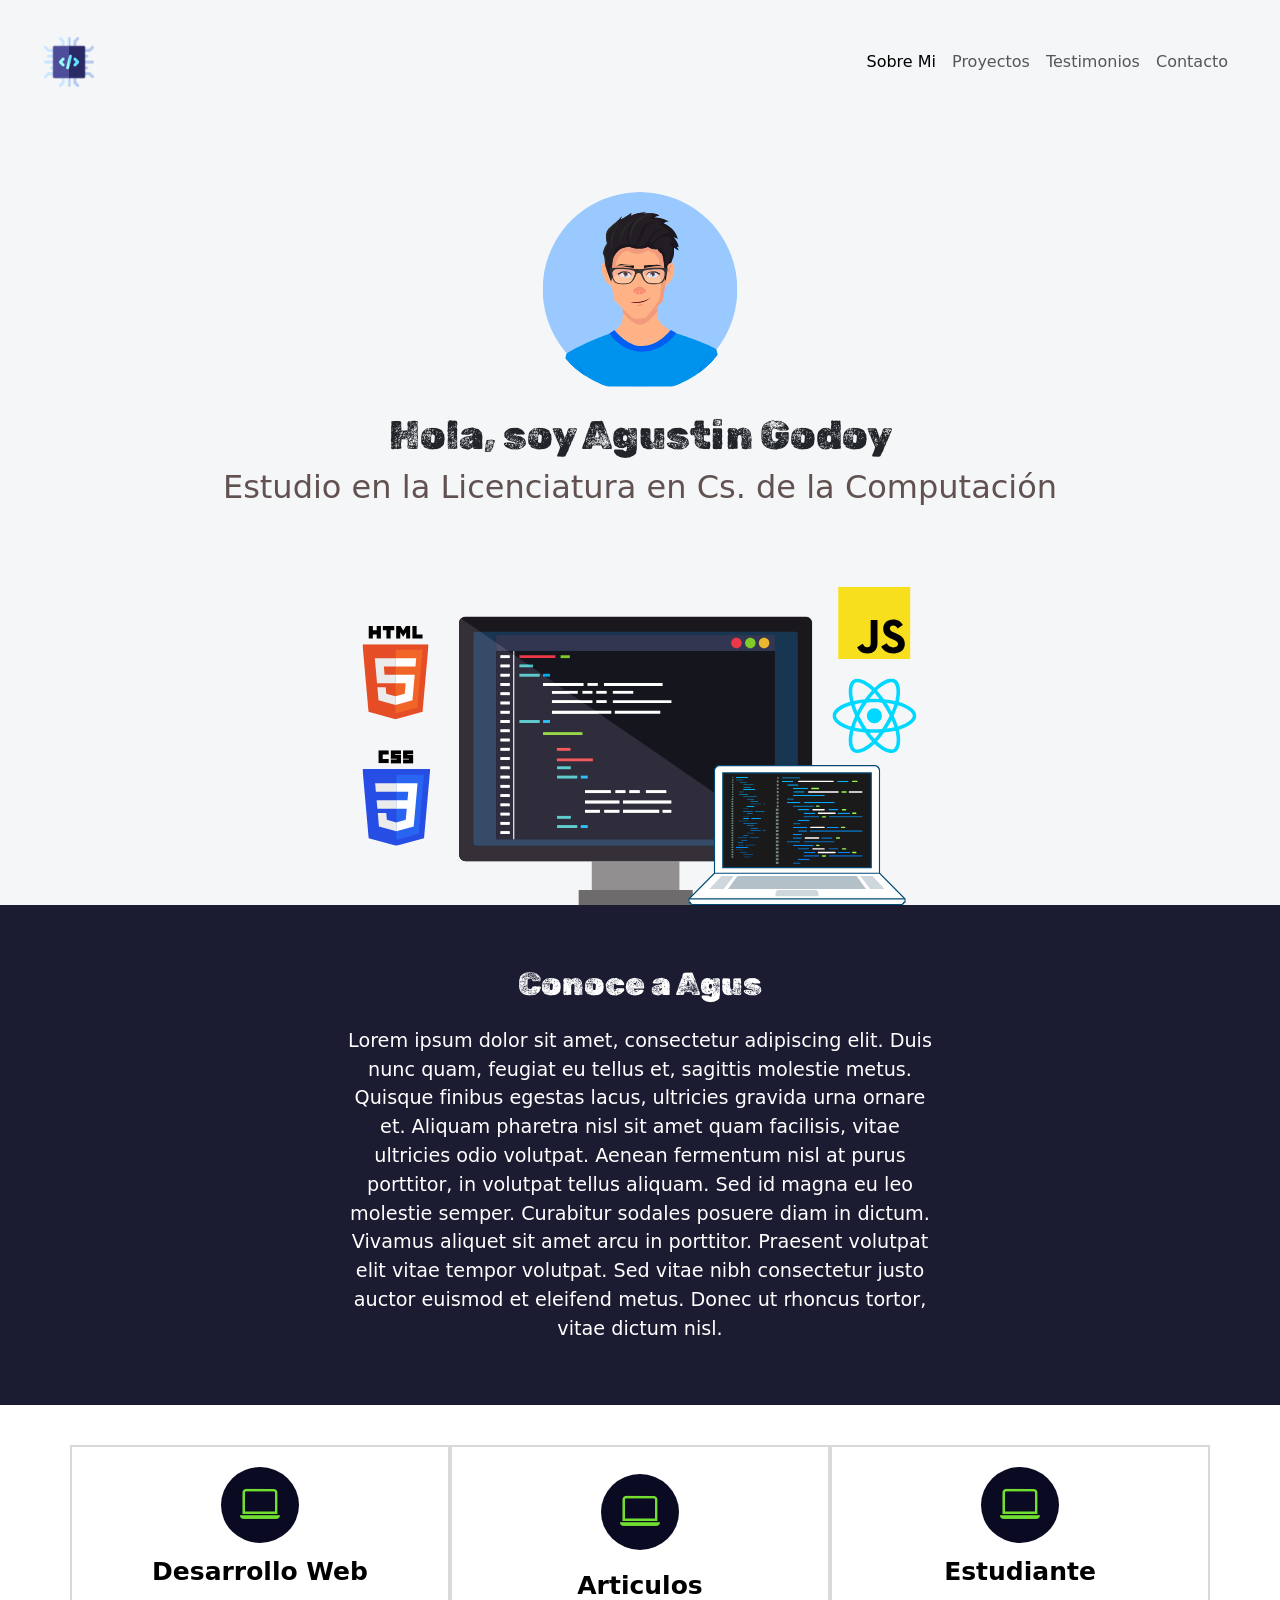
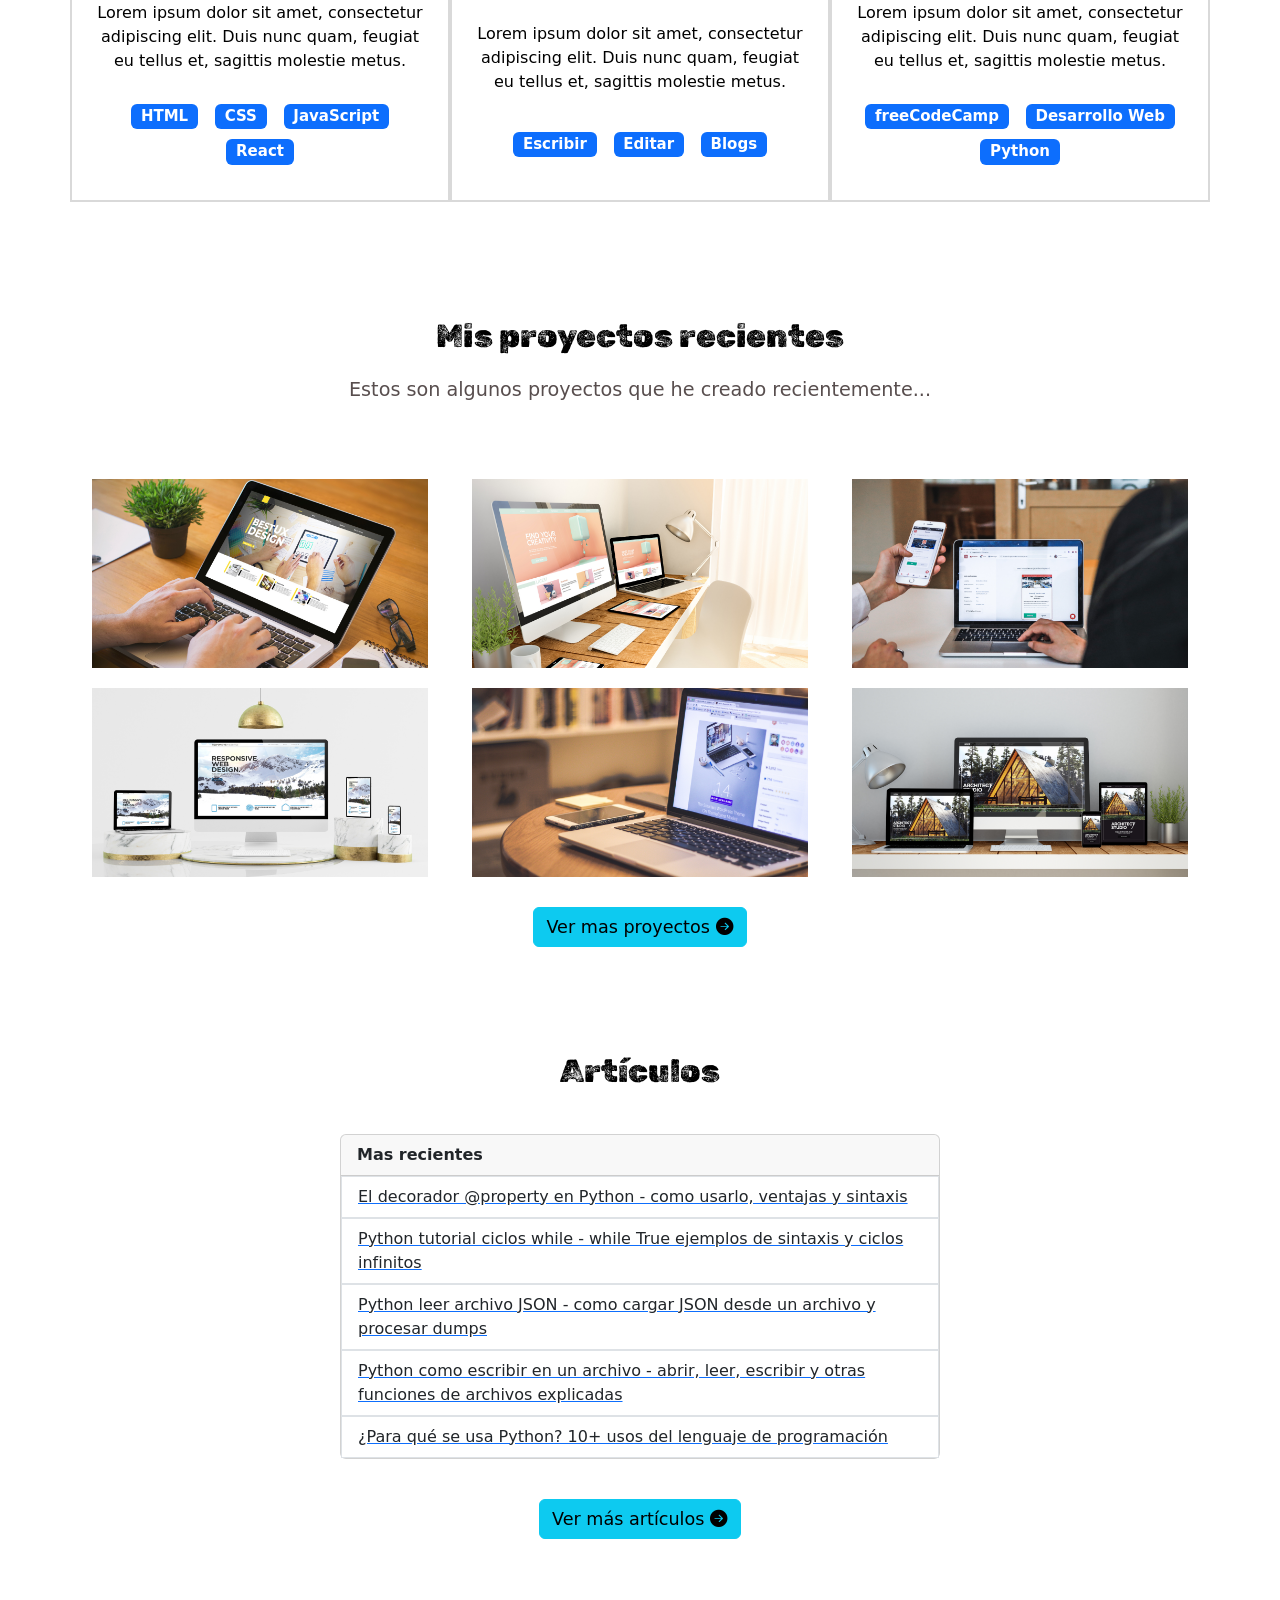
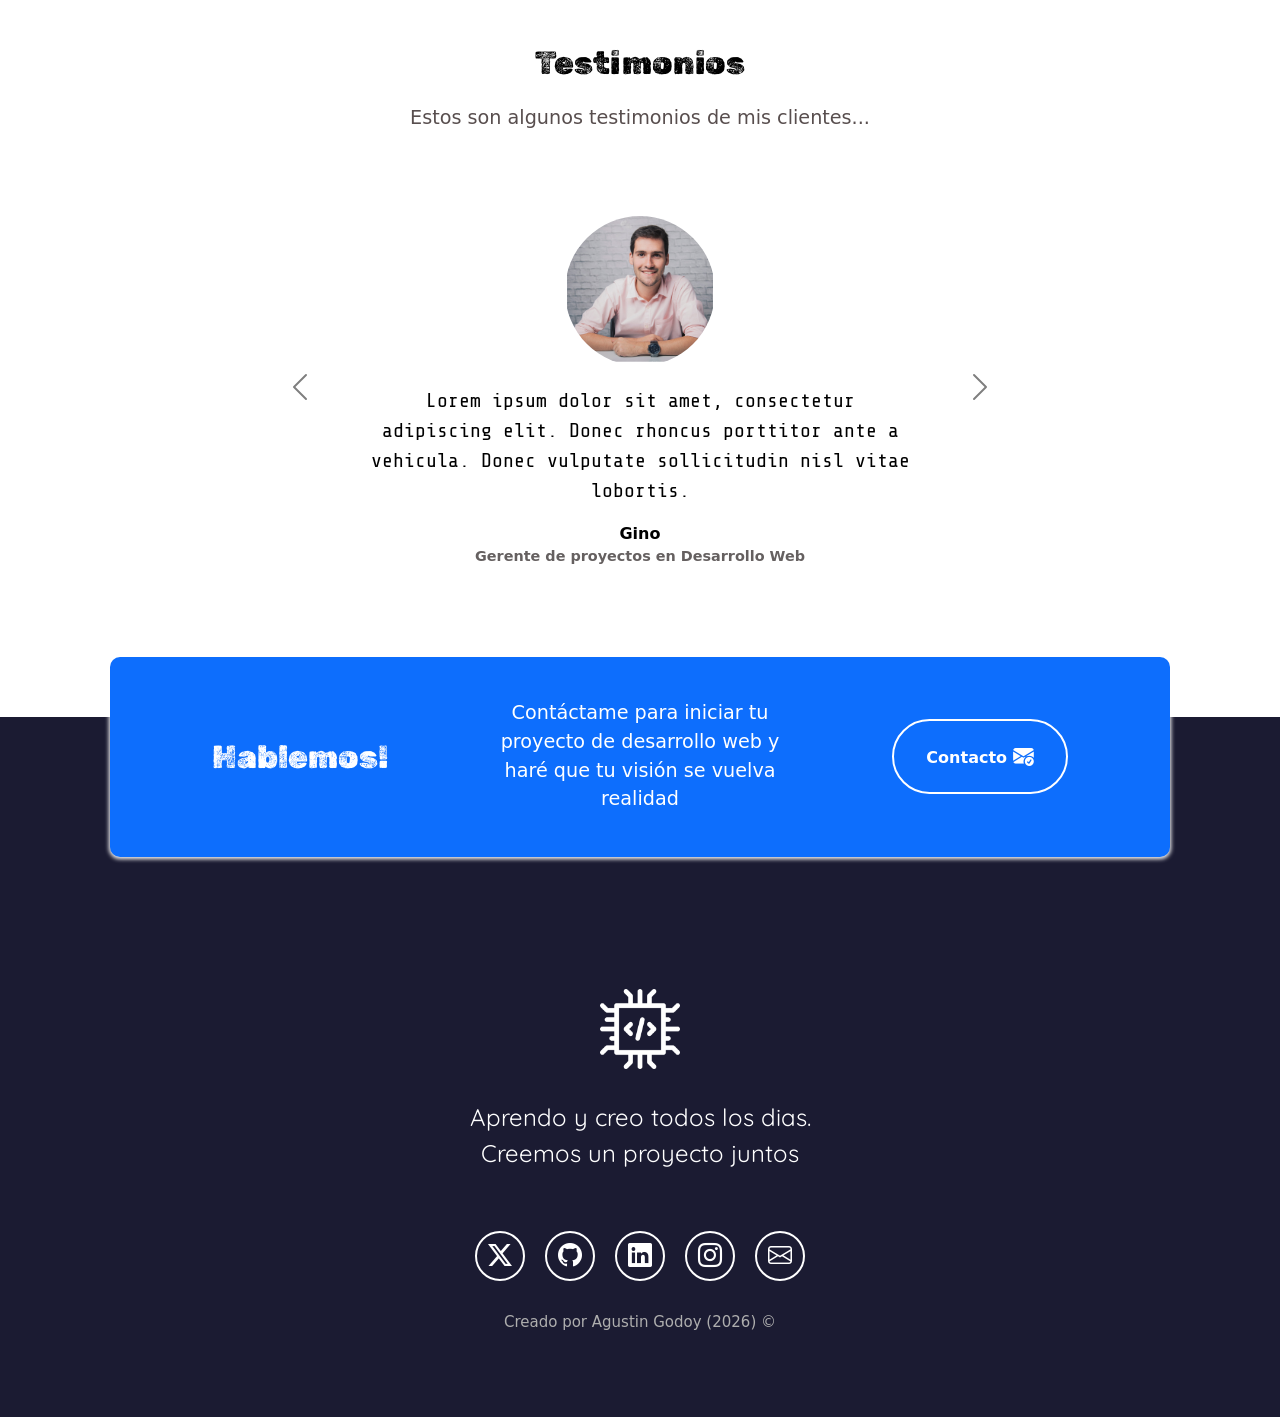
<file: curso Bootstrap/Proyecto/index.html>
<!DOCTYPE html>
<html lang="es">
<head>
    <link href="https://cdn.jsdelivr.net/npm/bootstrap@5.3.8/dist/css/bootstrap.min.css" rel="stylesheet" integrity="sha384-sRIl4kxILFvY47J16cr9ZwB07vP4J8+LH7qKQnuqkuIAvNWLzeN8tE5YBujZqJLB" crossorigin="anonymous">
    <meta charset="UTF-8">
    <meta name="viewport" content="width=device-width, initial-scale=1.0">
    <link rel="stylesheet" href="style.css">
    <title>Curso bootstrap</title>
    <link rel="stylesheet" href="https://cdn.jsdelivr.net/npm/bootstrap-icons@1.13.1/font/bootstrap-icons.min.css">
    <link rel="icon" type="image/x-icon" href="Imagenes/icono.png">
</head>
<body>
    <!-- Barra de navegacion -->
    <nav class="navbar navbar-expand-md navbar-light">
        <div class="container-fluid">
            <button class="navbar-toggler" type="button" data-bs-toggle="collapse" data-bs-target="#navbar-toggler" aria-controls="navbarTogglerDemo01" aria-expanded="false" aria-label="Toggle navigation">
                <span class="navbar-toggler-icon"></span>
            </button>
            <div class="collapse navbar-collapse" id="navbar-toggler">
                <a class="navbar-brand" href="#">
                    <img src="Imagenes/icono.png" width="50" alt="Logo de la pagina web">
                </a>
                <ul class="navbar-nav d-flex justify-content-center align-items-center">
                    <li class="nav-item">
                        <a class="nav-link active" aria-current="page" href="#sobre-mi">Sobre Mi</a>
                    </li>
                    <li class="nav-item">
                        <a class="nav-link" href="#proyectos">Proyectos</a>
                    </li>
                    <li class="nav-item">
                        <a class="nav-link" href="#testimonios">Testimonios</a>
                    </li>
                    <li class="nav-item">
                        <a class="nav-link" href="#contacto">Contacto</a>
                    </li>
                </ul>
            </div>
        </div>
    </nav>

    <!-- Seccion Hero -->
    <section class="hero align-items-stretch">
        <div class="hero-principal d-flex flex-column justify-content-center align-items-center">
            <img class="hero-imagen-desarrollador rounded-circle" src="Imagenes/desarrollador2.svg" alt="Foto de desarrollador">
            <h1>Hola, soy Agustin Godoy</h1>
            <h2>Estudio en la Licenciatura en Cs. de la Computación</h2>
        </div>
        <div class="hero-inferior">
            <img class="hero-inferior-imagen img-fluid" src="Imagenes/hero-inferior.svg" alt="Monitor, laptop y logos de HTML, CSS, JavaScript y React">
        </div>
    </section>

    <!-- Sobre mi -->
    <section id="sobre-mi" class="sobre-mi seccion-oscura">
        <div class="contenedor">
            <h2 class="seccion-titulo">Conoce a Agus</h2>
            <p class="seccion-texto">Lorem ipsum dolor sit amet, consectetur adipiscing elit. Duis nunc quam, feugiat eu tellus et, sagittis molestie metus. Quisque finibus egestas lacus, ultricies gravida urna ornare et. Aliquam pharetra nisl sit amet quam facilisis, vitae ultricies odio volutpat. Aenean fermentum nisl at purus porttitor, in volutpat tellus aliquam. Sed id magna eu leo molestie semper. Curabitur sodales posuere diam in dictum. Vivamus aliquet sit amet arcu in porttitor. Praesent volutpat elit vitae tempor volutpat. Sed vitae nibh consectetur justo auctor euismod et eleifend metus. Donec ut rhoncus tortor, vitae dictum nisl.</p>
        </div>
    </section>

    <!-- Experiencia -->
    <section class="experiencia seccion-clara">
        <div class="container text-center">
            <div class="row">
                <!-- Desarrollo web -->
                <div class="columna col-12 col-md-4">
                    <i class="bi bi-laptop"></i>
                    <p class="experiencia-titulo">Desarrollo Web</p>
                    <p>Lorem ipsum dolor sit amet, consectetur adipiscing elit. Duis nunc quam, feugiat eu tellus et, sagittis molestie metus.</p>
                    <div class="badges-contenedor">
                        <span class="badge text-bg-primary">HTML</span>
                        <span class="badge text-bg-primary">CSS</span>
                        <span class="badge text-bg-primary">JavaScript</span>
                        <span class="badge text-bg-primary">React</span>
                    </div>
                </div>
                <!-- Articulos -->
                <div class="columna col-12 col-md-4">
                    <i class="bi bi-laptop"></i>
                    <p class="experiencia-titulo">Articulos</p>
                    <p>Lorem ipsum dolor sit amet, consectetur adipiscing elit. Duis nunc quam, feugiat eu tellus et, sagittis molestie metus.</p>
                    <div class="badges-contenedor">
                        <span class="badge text-bg-primary">Escribir</span>
                        <span class="badge text-bg-primary">Editar</span>
                        <span class="badge text-bg-primary">Blogs</span>
                    </div>
                </div>
                <!-- Estudiante -->
                <div class="columna col-12 col-md-4">
                    <i class="bi bi-laptop"></i>
                    <p class="experiencia-titulo">Estudiante</p>
                    <p>Lorem ipsum dolor sit amet, consectetur adipiscing elit. Duis nunc quam, feugiat eu tellus et, sagittis molestie metus.</p>
                    <div class="badges-contenedor">
                        <span class="badge text-bg-primary">freeCodeCamp</span>
                        <span class="badge text-bg-primary">Desarrollo Web</span>
                        <span class="badge text-bg-primary">Python</span>
                    </div>
                </div>
            </div>
        </div>
    </section>

    <!-- Proyectos -->
    <section id="proyectos" class="proyectos-recientes seccion-clara d-flex flex column">
        <h2 class="seccion-titulo texto-negro">Mis proyectos recientes</h2>
        <h3 class="seccion-descripcion">Estos son algunos proyectos que he creado recientemente...</h3>
        <!-- Galeria de proyectos -->
        <div class="container text-center proyectos-contenedor">
            <div class="row">
                <!-- Proyecto 1 -->
                <div class="col-12 col-md-6 col-lg-4">
                    <div class="proyecto">
                        <img src="Imagenes/proyecto1.png" alt="Proyecto 1">
                        <div class="overlay">
                            <p>Proyecto 1</p>
                            <div class="iconos-contenedor">
                                <a href="https://github.com/" target="_blank" rel="noopener noreferrer">
                                    <i class="bi bi-github"></i>
                                </a>
                                <a href="https://www.freecodecamp.org/espanol/" target="_blank" rel="noopener noreferrer">
                                    <i class="bi bi-laptop"></i>
                                </a>
                            </div>
                        </div>
                    </div>
                </div>
                <!-- Proyecto 2 -->
                <div class="col-12 col-md-6 col-lg-4">
                    <div class="proyecto">
                        <img src="Imagenes/proyecto2.png" alt="Proyecto 1">
                        <div class="overlay">
                            <p>Proyecto 2</p>
                            <div class="iconos-contenedor">
                                <a href="https://github.com/" target="_blank" rel="noopener noreferrer">
                                    <i class="bi bi-github"></i>
                                </a>
                                <a href="https://www.freecodecamp.org/espanol/" target="_blank" rel="noopener noreferrer">
                                    <i class="bi bi-laptop"></i>
                                </a>
                            </div>
                        </div>
                    </div>
                </div>
                <!-- Proyecto 3 -->
                <div class="col-12 col-md-6 col-lg-4">
                    <div class="proyecto">
                        <img src="Imagenes/proyecto3.png" alt="Proyecto 1">
                        <div class="overlay">
                            <p>Proyecto 3</p>
                            <div class="iconos-contenedor">
                                <a href="https://github.com/" target="_blank" rel="noopener noreferrer">
                                    <i class="bi bi-github"></i>
                                </a>
                                <a href="https://www.freecodecamp.org/espanol/" target="_blank" rel="noopener noreferrer">
                                    <i class="bi bi-laptop"></i>
                                </a>
                            </div>
                        </div>
                    </div>
                </div>
                <!-- Proyecto 4 -->
                <div class="col-12 col-md-6 col-lg-4">
                    <div class="proyecto">
                        <img src="Imagenes/proyecto4.png" alt="Proyecto 1">
                        <div class="overlay">
                            <p>Proyecto 4</p>
                            <div class="iconos-contenedor">
                                <a href="https://github.com/" target="_blank" rel="noopener noreferrer">
                                    <i class="bi bi-github"></i>
                                </a>
                                <a href="https://www.freecodecamp.org/espanol/" target="_blank" rel="noopener noreferrer">
                                    <i class="bi bi-laptop"></i>
                                </a>
                            </div>
                        </div>
                    </div>
                </div>
                <!-- Proyecto 5 -->
                <div class="col-12 col-md-6 col-lg-4">
                    <div class="proyecto">
                        <img src="Imagenes/proyecto5.png" alt="Proyecto 1">
                        <div class="overlay">
                            <p>Proyecto 5</p>
                            <div class="iconos-contenedor">
                                <a href="https://github.com/" target="_blank" rel="noopener noreferrer">
                                    <i class="bi bi-github"></i>
                                </a>
                                <a href="https://www.freecodecamp.org/espanol/" target="_blank" rel="noopener noreferrer">
                                    <i class="bi bi-laptop"></i>
                                </a>
                            </div>
                        </div>
                    </div>
                </div>
                <!-- Proyecto 6 -->
                <div class="col-12 col-md-6 col-lg-4">
                    <div class="proyecto">
                        <img src="Imagenes/proyecto6.png" alt="Proyecto 1">
                        <div class="overlay">
                            <p>Proyecto 6</p>
                            <div class="iconos-contenedor">
                                <a href="https://github.com/" target="_blank" rel="noopener noreferrer">
                                    <i class="bi bi-github"></i>
                                </a>
                                <a href="https://www.freecodecamp.org/espanol/" target="_blank" rel="noopener noreferrer">
                                    <i class="bi bi-laptop"></i>
                                </a>
                            </div>
                        </div>
                    </div>
                </div>
            </div>
        </div>
        <a href="https://github.com/" target="_blank" rel="noopener noreferrer">
            <button type="button" class="btn btn-info">
                Ver mas proyectos
                <i class="bi bi-arrow-right-circle-fill"></i>
            </button>
        </a>
    </section>

    <!-- Articulos -->
    <section class="articulos justify-content-start">
        <h2 class="seccion-titulo texto-negro">Artículos</h2>
        <div class="card">
            <div class="card-header">
                Mas recientes
            </div>
            <ul class="list-group list-group-flush">
                <a href="https://www.freecodecamp.org/espanol/news" target="_blank" rel="noopener noreferrer">
                    <li class="list-group-item">
                        El decorador @property en Python - como usarlo, ventajas y sintaxis
                    </li>
                </a>
                <a href="https://www.freecodecamp.org/espanol/news" target="_blank" rel="noopener noreferrer">
                    <li class="list-group-item">
                        Python tutorial ciclos while - while True ejemplos de sintaxis y ciclos infinitos
                    </li>
                </a>
                <a href="https://www.freecodecamp.org/espanol/news" target="_blank" rel="noopener noreferrer">
                    <li class="list-group-item">
                        Python leer archivo JSON - como cargar JSON desde un archivo y procesar dumps
                    </li>
                </a>
                <a href="https://www.freecodecamp.org/espanol/news" target="_blank" rel="noopener noreferrer">
                    <li class="list-group-item">
                        Python como escribir en un archivo - abrir, leer, escribir y otras funciones de archivos explicadas
                    </li>
                </a>
                <a href="https://www.freecodecamp.org/espanol/news" target="_blank" rel="noopener noreferrer">
                    <li class="list-group-item">
                        ¿Para qué se usa Python? 10+ usos del lenguaje de programación
                    </li>
                </a>
            </ul>
        </div>

        <a href="https://www.freecodecamp.org/espanol/news" target="_blank" rel="noopener noreferrer">
            <button type="button" class="btn btn-info">
                Ver más artículos
                <i class="bi bi-arrow-right-circle-fill"></i>
            </button>
        </a>
    </section>

    <!-- Testimonios -->
    <section id="testimonios" class="testimonios seccion-clara">
        <h2 class="seccion-titulo">Testimonios</h2>
        <h3 class="seccion-descripcion">Estos son algunos testimonios de mis clientes...</h3>
        
        <!-- Carrusel -->
        <div id="testimonios-carrusel" class="carousel carousel-dark slide" data-bs-ride="carousel">
            <div class="carousel-inner">
                <div class="carousel-item active">
                    <div class="container">
                        <img class="testimonio-imagen rounded-circle" src="Imagenes/cliente1.svg" alt="Foto de Gino">
                        <p class="testimonio-texto">Lorem ipsum dolor sit amet, consectetur adipiscing elit. Donec rhoncus porttitor ante a vehicula. Donec vulputate sollicitudin nisl vitae lobortis.</p>
                        <div class="testimonio-info">
                            <p class="Cliente">Gino</p>
                            <p class="cargo">Gerente de proyectos en Desarrollo Web</p>
                        </div>
                    </div>
                </div>
                <div class="carousel-item">
                    <div class="container">
                        <img class="testimonio-imagen rounded-circle" src="Imagenes/cliente2.svg" alt="Foto de Nora">
                        <p class="testimonio-texto">Lorem ipsum dolor sit amet, consectetur adipiscing elit. Donec rhoncus porttitor ante a vehicula. Donec vulputate sollicitudin nisl vitae lobortis.</p>
                        <div class="testimonio-info">
                            <p class="Cliente">Nora</p>
                            <p class="cargo">Gerente de DiseñaMiPaginaWeb</p>
                        </div>
                    </div>
                </div>
                <div class="carousel-item">
                    <div class="container">
                        <img class="testimonio-imagen rounded-circle" src="Imagenes/cliente3.svg" alt="Foto de Leonardo">
                        <p class="testimonio-texto">Lorem ipsum dolor sit amet, consectetur adipiscing elit. Donec rhoncus porttitor ante a vehicula. Donec vulputate sollicitudin nisl vitae lobortis.</p>
                        <div class="testimonio-info">
                            <p class="Cliente">Leonardo</p>
                            <p class="cargo">Director de AprendeAProgramar</p>
                        </div>
                    </div>
                </div>
            </div>
            <button class="carousel-control-prev" type="button" data-bs-target="#testimonios-carrusel" data-bs-slide="prev">
                <span class="carousel-control-prev-icon" aria-hidden="true"></span>
                <span class="visually-hidden">Previous</span>
            </button>
            <button class="carousel-control-next" type="button" data-bs-target="#testimonios-carrusel" data-bs-slide="next">
                <span class="carousel-control-next-icon" aria-hidden="true"></span>
                <span class="visually-hidden">Next</span>
            </button>
        </div>
    </section>

    <!-- Contacto -->
    <section id="contacto" class="contacto seccion-oscura">
        <div class="container">
            <div class="container text-center rectangulo d-flex justify-content-evenly">
                <div class="row">
                    <div class="col-12 col-md-4 seccion-titulo">
                        Hablemos!
                    </div>
                    <div class="col-12 col-md-4 descripcion">
                        Contáctame para iniciar tu proyecto de desarrollo web y haré que tu visión se vuelva realidad
                    </div>
                    <div class="col-12 col-md-4">
                        <a href="mailto:janedoe@micorreo.com">
                            <button type="button">
                                Contacto
                                <i class="bi bi-envelope-check-fill"></i>
                            </button>
                        </a>
                    </div>
                </div>
            </div>
        </div>
    </section>

    <!-- Pie de pagina -->
    <footer class="seccion-oscura d-flex flex-column align-items-center justify-content-center">
        <img class="footer-logo" src="Imagenes/icono-blanco.png" alt="Logo de portafolio">
        <p class="footer-texto text-center">Aprendo y creo todos los dias. <br>Creemos un proyecto juntos</p>
        <div class="iconos-redes-sociales d-flex flex-wrap align-items-center justify-content-center">
            <a href="https://x.com/freeCodeCamp?lang=es" target="_blank" rel="noopener noreferrer">
                <i class="bi bi-twitter-x"></i>
            </a>
            <a href="https://github.com/freeCodeCamp/freeCodeCamp" target="_blank" rel="noopener noreferrer">
                <i class="bi bi-github"></i>
            </a>
            <a href="https://ar.linkedin.com" target="_blank" rel="noopener noreferrer">
                <i class="bi bi-linkedin"></i>
            </a>
            <a href="https://www.instagram.com/freeCodeCamp" target="_blank" rel="noopener noreferrer">
                <i class="bi bi-instagram"></i>
            </a>
            <a href="mailto:janedoe@micorreo.com" target="_blank" rel="noopener noreferrer">
                <i class="bi bi-envelope"></i>
            </a>
        </div>
        <div class="derechos-de-autor">Creado por Agustin Godoy (2026) &#169;</div>
    </footer>

    <script src="https://cdn.jsdelivr.net/npm/bootstrap@5.3.8/dist/js/bootstrap.bundle.min.js" integrity="sha384-FKyoEForCGlyvwx9Hj09JcYn3nv7wiPVlz7YYwJrWVcXK/BmnVDxM+D2scQbITxI" crossorigin="anonymous"></script>
</body>
</html>
</file>
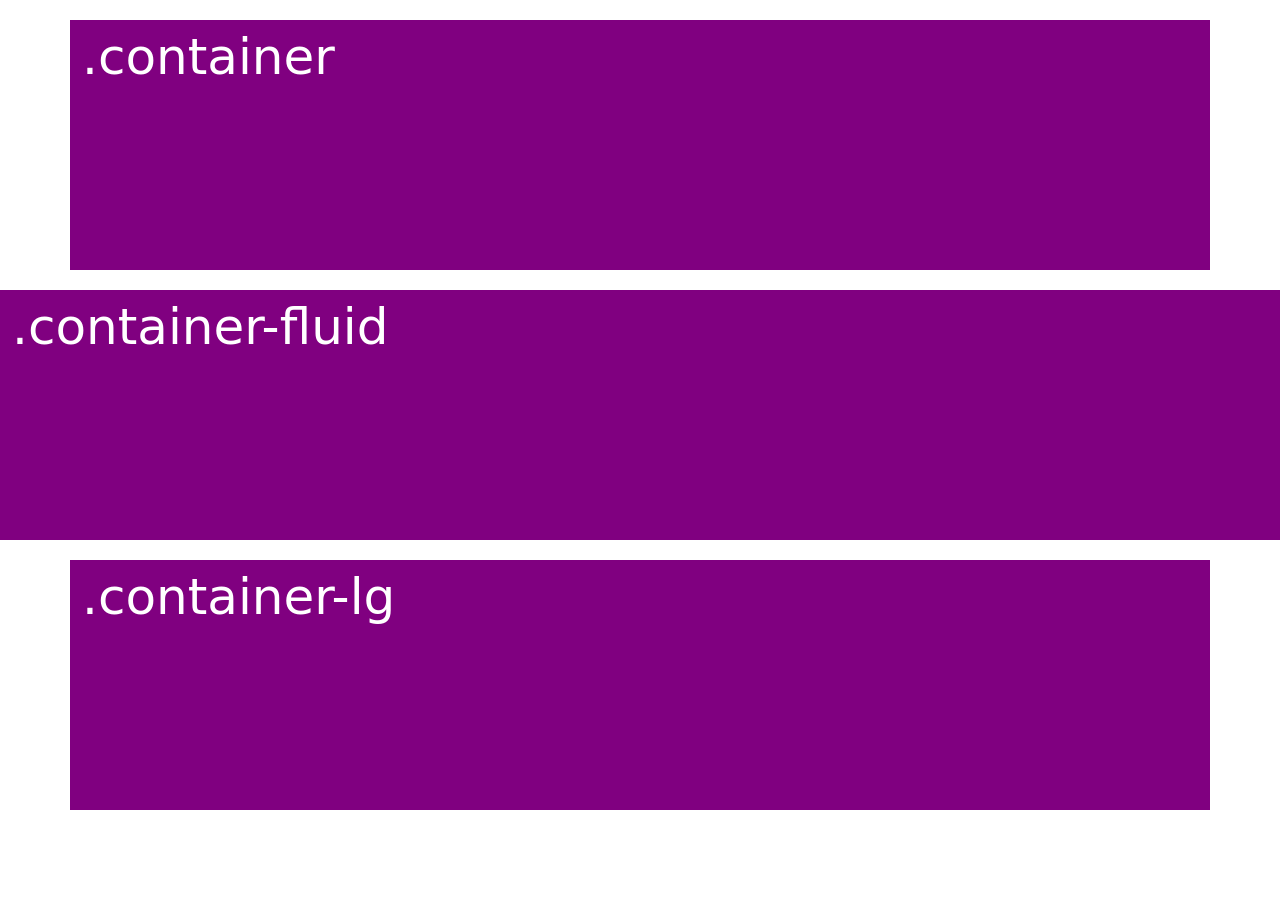
<file: curso Bootstrap/Bases/1.html>
<!DOCTYPE html>
<html lang="en">
<head>
    <link href="https://cdn.jsdelivr.net/npm/bootstrap@5.3.8/dist/css/bootstrap.min.css" rel="stylesheet" integrity="sha384-sRIl4kxILFvY47J16cr9ZwB07vP4J8+LH7qKQnuqkuIAvNWLzeN8tE5YBujZqJLB" crossorigin="anonymous">
    <script src="https://cdn.jsdelivr.net/npm/bootstrap@5.3.8/dist/js/bootstrap.bundle.min.js" integrity="sha384-FKyoEForCGlyvwx9Hj09JcYn3nv7wiPVlz7YYwJrWVcXK/BmnVDxM+D2scQbITxI" crossorigin="anonymous"></script>
    <meta charset="UTF-8">
    <meta name="viewport" content="width=device-width, initial-scale=1.0">
    <style>
        div {
            height: 250px;
            background-color: purple;
            color: white;
            font-size: 50px;
            margin: 20px;
        }
    </style>
    <title>Curso bootstrap</title>
</head>
<body>
    <div class="container">
        .container
    </div>
    <div class="container-fluid">
        .container-fluid
    </div>
    <div class="container-lg">
        .container-lg
    </div>
</body>
</html>
</file>
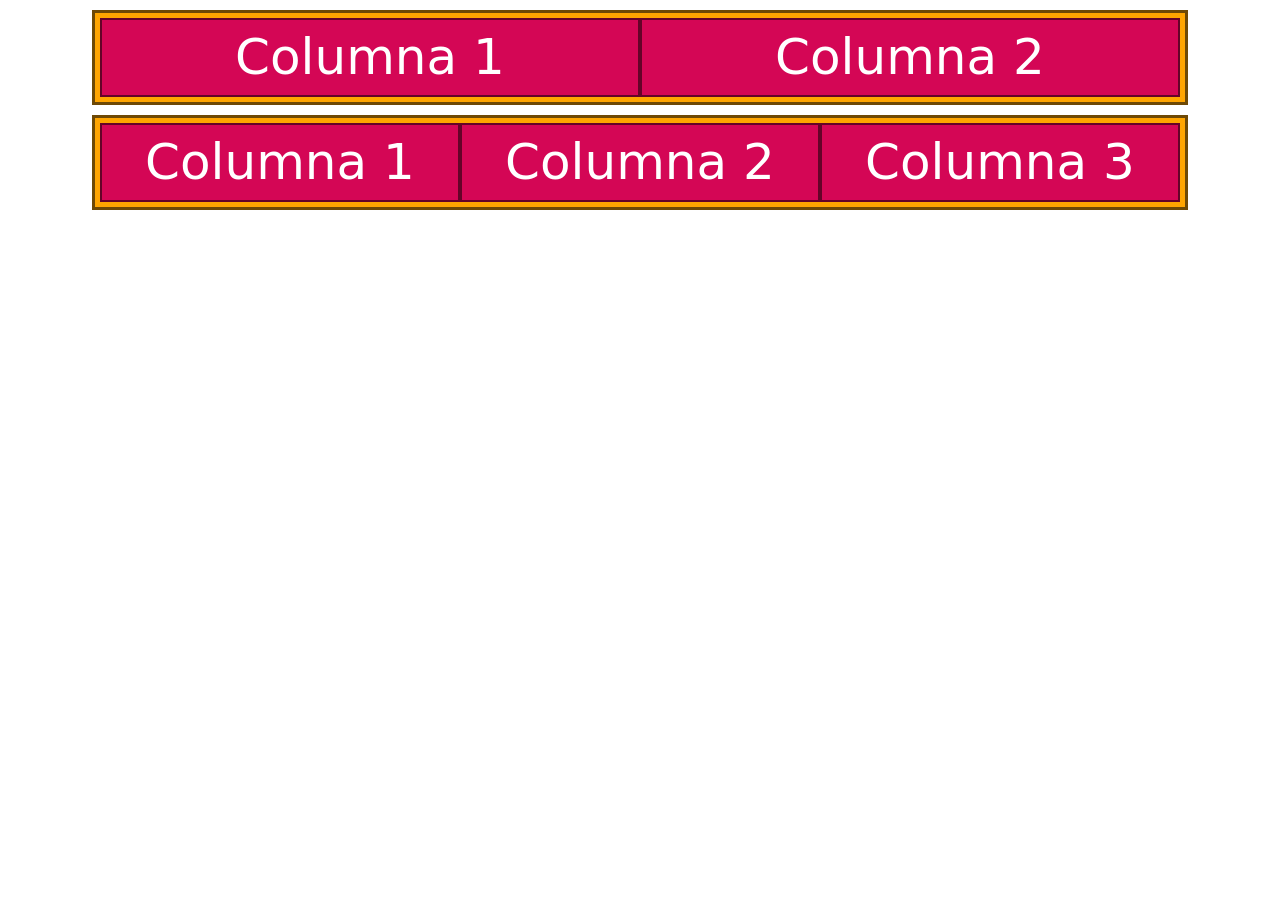
<file: curso Bootstrap/Bases/2.html>
<!DOCTYPE html>
<html lang="en">
<head>
    <link href="https://cdn.jsdelivr.net/npm/bootstrap@5.3.8/dist/css/bootstrap.min.css" rel="stylesheet" integrity="sha384-sRIl4kxILFvY47J16cr9ZwB07vP4J8+LH7qKQnuqkuIAvNWLzeN8tE5YBujZqJLB" crossorigin="anonymous">
    <script src="https://cdn.jsdelivr.net/npm/bootstrap@5.3.8/dist/js/bootstrap.bundle.min.js" integrity="sha384-FKyoEForCGlyvwx9Hj09JcYn3nv7wiPVlz7YYwJrWVcXK/BmnVDxM+D2scQbITxI" crossorigin="anonymous"></script>
    <meta charset="UTF-8">
    <meta name="viewport" content="width=device-width, initial-scale=1.0">
    <style>
        .row{
            background-color: orange;
            border: 3px solid rgb(110, 73, 5);
            padding: 5px;
            margin: 10px;
        }
        .col{
            background-color: #d40655;
            color: white;
            font-size: 50px;
            border: 2px solid #640328
        }
    </style>
    <title>Curso bootstrap</title>
</head>
<body>
    <div class="container text-center">
        <div class="row">
            <div class="col">
                Columna 1
            </div>
            <div class="col">
                Columna 2
            </div>
        </div>
        <div class="row">
            <div class="col">
                Columna 1
            </div>
            <div class="col">
                Columna 2
            </div>
            <div class="col">
                Columna 3
            </div>
        </div>
    </div>
</body>
</html>
</file>
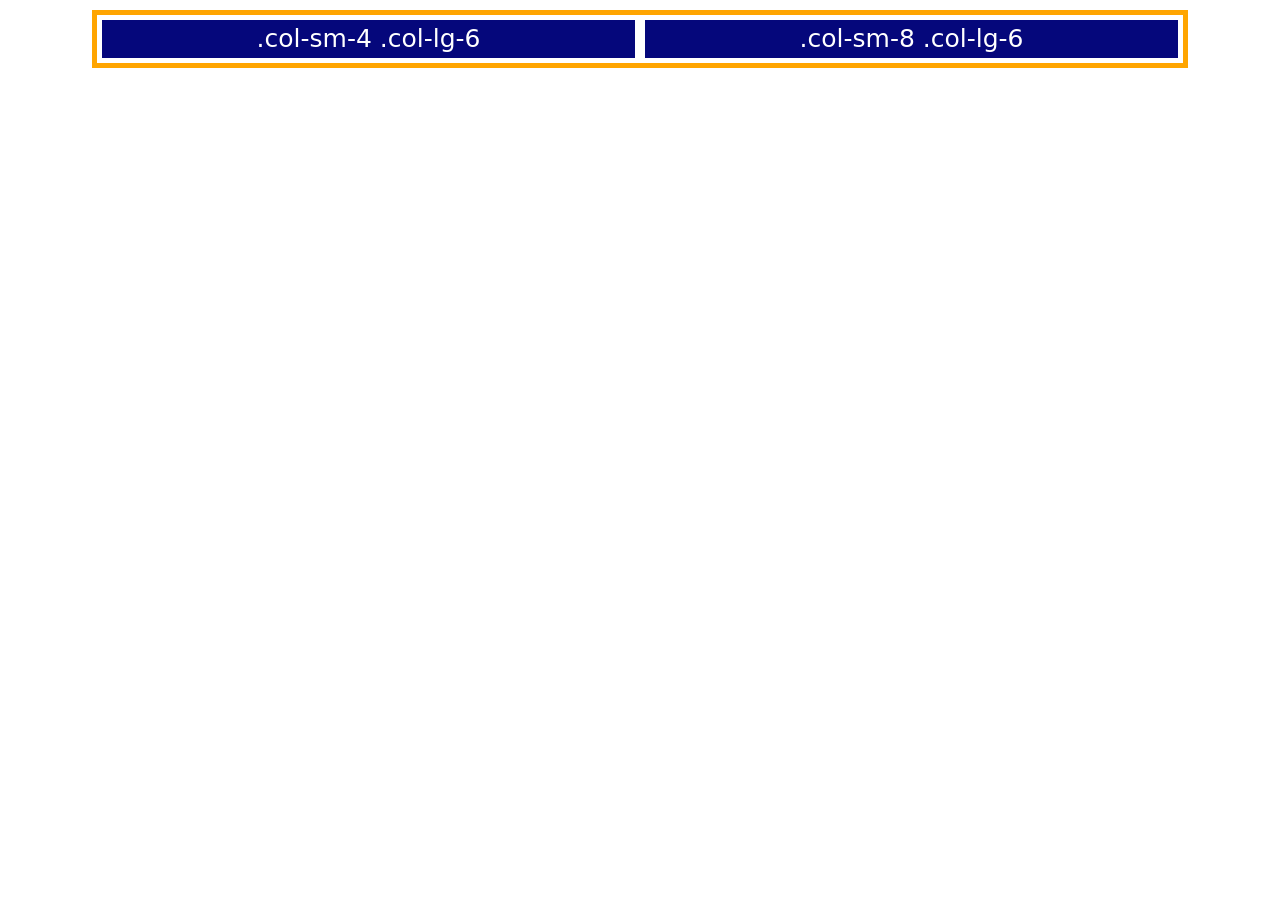
<file: curso Bootstrap/Bases/3.html>
<!DOCTYPE html>
<html lang="en">
<head>
    <link href="https://cdn.jsdelivr.net/npm/bootstrap@5.3.8/dist/css/bootstrap.min.css" rel="stylesheet" integrity="sha384-sRIl4kxILFvY47J16cr9ZwB07vP4J8+LH7qKQnuqkuIAvNWLzeN8tE5YBujZqJLB" crossorigin="anonymous">
    <script src="https://cdn.jsdelivr.net/npm/bootstrap@5.3.8/dist/js/bootstrap.bundle.min.js" integrity="sha384-FKyoEForCGlyvwx9Hj09JcYn3nv7wiPVlz7YYwJrWVcXK/BmnVDxM+D2scQbITxI" crossorigin="anonymous"></script>
    <meta charset="UTF-8">
    <meta name="viewport" content="width=device-width, initial-scale=1.0">
    <style>
        .row {
            background-color: orange;
            border: 3px solid rgb(110, 73 5);
            padding: 5px;
            margin: 10px;
        }
        .columna {
            color: white;
            font-size: 25px;
            background-color: #05077b;
            border: 5px solid white;
        }
    </style>
    <title>Curso bootstrap</title>
</head>
<body>
    <div class="container text-center">
        <div class="row">
            <div class="col-sm-4 col-lg-6 columna">
                .col-sm-4 .col-lg-6
            </div>
            <div class="col-sm-8 col-lg-6 columna">
                .col-sm-8 .col-lg-6
            </div>

        </div>
    </div>
</body>
</html>
</file>
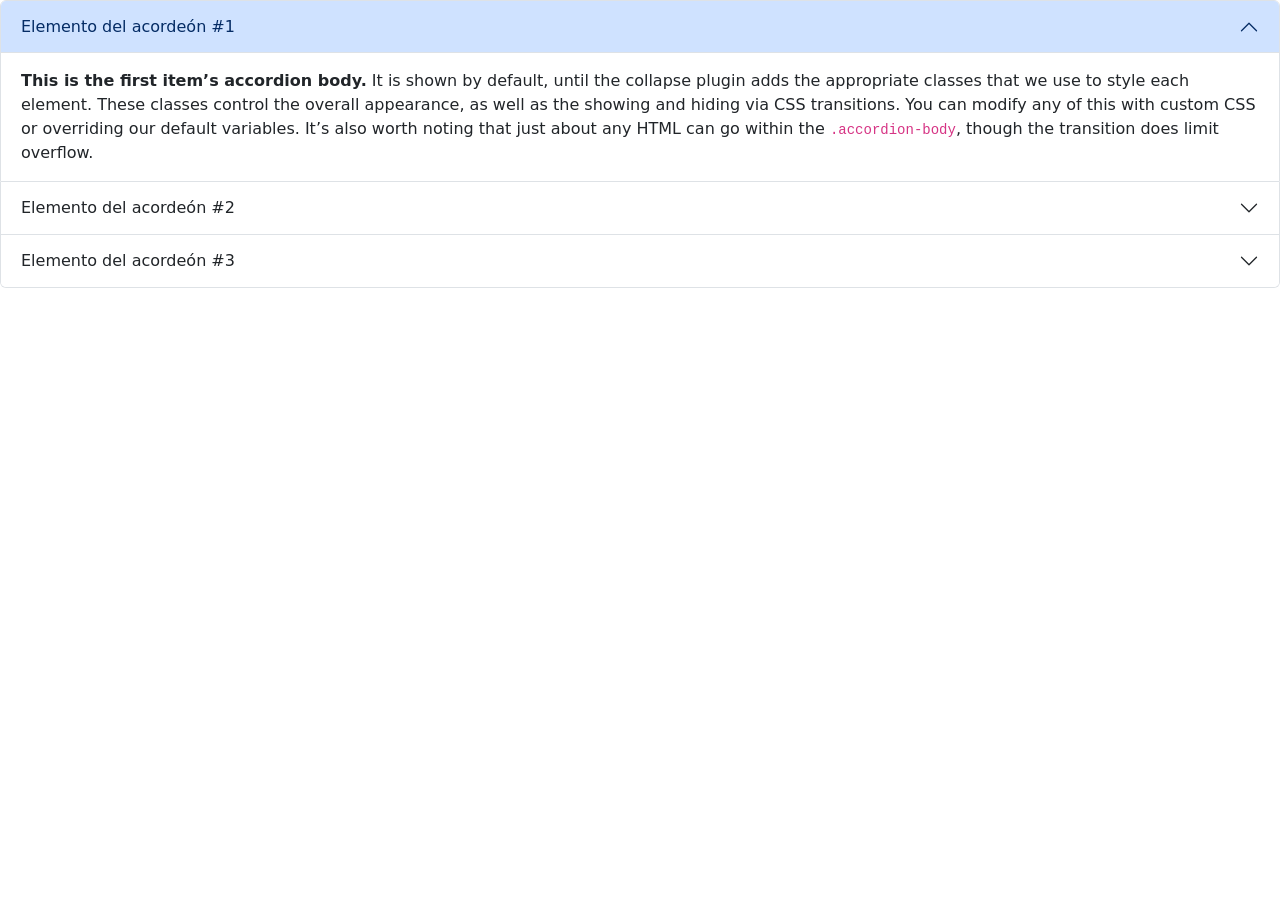
<file: curso Bootstrap/Bases/4.html>
<!DOCTYPE html>
<html lang="en">
<head>
    <link href="https://cdn.jsdelivr.net/npm/bootstrap@5.3.8/dist/css/bootstrap.min.css" rel="stylesheet" integrity="sha384-sRIl4kxILFvY47J16cr9ZwB07vP4J8+LH7qKQnuqkuIAvNWLzeN8tE5YBujZqJLB" crossorigin="anonymous">
    <script src="https://cdn.jsdelivr.net/npm/bootstrap@5.3.8/dist/js/bootstrap.bundle.min.js" integrity="sha384-FKyoEForCGlyvwx9Hj09JcYn3nv7wiPVlz7YYwJrWVcXK/BmnVDxM+D2scQbITxI" crossorigin="anonymous"></script>
    <meta charset="UTF-8">
    <meta name="viewport" content="width=device-width, initial-scale=1.0">
    <style>
        
    </style>
    <title>Curso bootstrap</title>
</head>
<body>
    <div class="accordion" id="accordionExample">
  <div class="accordion-item">
    <h2 class="accordion-header">
      <button class="accordion-button" type="button" data-bs-toggle="collapse" data-bs-target="#collapseOne" aria-expanded="true" aria-controls="collapseOne">
        Elemento del acordeón #1
      </button>
    </h2>
    <div id="collapseOne" class="accordion-collapse collapse show" data-bs-parent="#accordionExample">
      <div class="accordion-body">
        <strong>This is the first item’s accordion body.</strong> It is shown by default, until the collapse plugin adds the appropriate classes that we use to style each element. These classes control the overall appearance, as well as the showing and hiding via CSS transitions. You can modify any of this with custom CSS or overriding our default variables. It’s also worth noting that just about any HTML can go within the <code>.accordion-body</code>, though the transition does limit overflow.
      </div>
    </div>
  </div>
  <div class="accordion-item">
    <h2 class="accordion-header">
      <button class="accordion-button collapsed" type="button" data-bs-toggle="collapse" data-bs-target="#collapseTwo" aria-expanded="false" aria-controls="collapseTwo">
        Elemento del acordeón #2
      </button>
    </h2>
    <div id="collapseTwo" class="accordion-collapse collapse" data-bs-parent="#accordionExample">
      <div class="accordion-body">
        <strong>This is the second item’s accordion body.</strong> It is hidden by default, until the collapse plugin adds the appropriate classes that we use to style each element. These classes control the overall appearance, as well as the showing and hiding via CSS transitions. You can modify any of this with custom CSS or overriding our default variables. It’s also worth noting that just about any HTML can go within the <code>.accordion-body</code>, though the transition does limit overflow.
      </div>
    </div>
  </div>
  <div class="accordion-item">
    <h2 class="accordion-header">
      <button class="accordion-button collapsed" type="button" data-bs-toggle="collapse" data-bs-target="#collapseThree" aria-expanded="false" aria-controls="collapseThree">
        Elemento del acordeón #3
      </button>
    </h2>
    <div id="collapseThree" class="accordion-collapse collapse" data-bs-parent="#accordionExample">
      <div class="accordion-body">
        <strong>This is the third item’s accordion body.</strong> It is hidden by default, until the collapse plugin adds the appropriate classes that we use to style each element. These classes control the overall appearance, as well as the showing and hiding via CSS transitions. You can modify any of this with custom CSS or overriding our default variables. It’s also worth noting that just about any HTML can go within the <code>.accordion-body</code>, though the transition does limit overflow.
      </div>
    </div>
  </div>
</div>
</body>
</html>
</file>
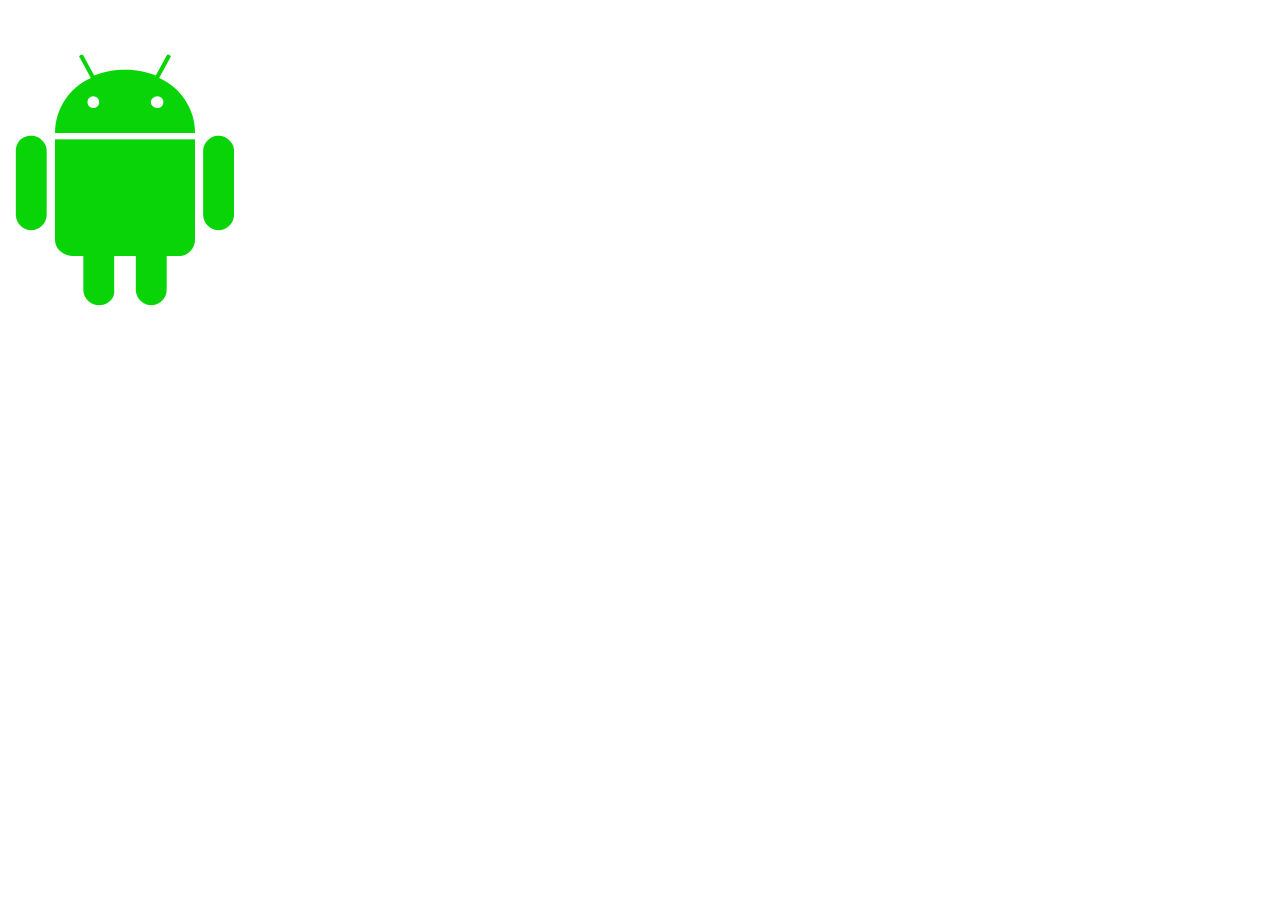
<file: curso Bootstrap/Bases/5.html>
<!DOCTYPE html>
<html lang="en">
<head>
    <link href="https://cdn.jsdelivr.net/npm/bootstrap@5.3.8/dist/css/bootstrap.min.css" rel="stylesheet" integrity="sha384-sRIl4kxILFvY47J16cr9ZwB07vP4J8+LH7qKQnuqkuIAvNWLzeN8tE5YBujZqJLB" crossorigin="anonymous">
    <script src="https://cdn.jsdelivr.net/npm/bootstrap@5.3.8/dist/js/bootstrap.bundle.min.js" integrity="sha384-FKyoEForCGlyvwx9Hj09JcYn3nv7wiPVlz7YYwJrWVcXK/BmnVDxM+D2scQbITxI" crossorigin="anonymous"></script>
    <meta charset="UTF-8">
    <meta name="viewport" content="width=device-width, initial-scale=1.0">
    <link rel="stylesheet" href="https://cdn.jsdelivr.net/npm/bootstrap-icons@1.13.1/font/bootstrap-icons.min.css">
    <title>Curso bootstrap</title>
    <style>
        i {
            font-size: 250px;
            color: rgb(8, 212, 8);
        }
    </style>
</head>
<body>
    <i class="bi bi-android2"></i>
</body>
</html>
</file>
<file: curso Bootstrap/Proyecto/style.css>
@import url('https://fonts.googleapis.com/css2?family=Poppins:ital,wght@0,100;0,200;0,300;0,400;0,500;0,600;0,700;0,800;0,900;1,100;1,200;1,300;1,400;1,500;1,600;1,700;1,800;1,900&display=swap');
@import url('https://fonts.googleapis.com/css2?family=Rubik+Dirt&display=swap');
@import url('https://fonts.googleapis.com/css2?family=Share+Tech+Mono&display=swap');
@import url('https://fonts.googleapis.com/css2?family=Quicksand:wght@500&display=swap');

/* Barra de navegacion */
.navbar{
    padding: 2rem;
    background-color: #f5f6f7;
}

.navbar-collapse{
    align-items: center;
    justify-content: space-between;
}

/* Estilos Generales */
section {
    display: flex;
    flex-direction: column;
    align-items: center;
    justify-content: center;
}

h1{
    font-size: 2.5rem;
    font-family: Rubik dirt, Poppins, sans-serif;
}

.seccion-oscura{
    color: white;
    background-color: #1b1b32;
}

.seccion-clara{
    color: black;
    background-color: white;
}

.seccion-titulo{
    font-size: 2rem;
    padding: 15px 0;
    font-family: Rubik Dirt, Poppins, sans-serif;
}

.seccion-descripcion{
    font-size: 1.2rem;
    color: #584e4e;
}

.seccion-texto{
    font-size: 1.2rem;
}

.btn-info{
    font-size: 1.1rem;
    margin: 20px;
}

.texto-negro{
    color: black;
}

.texto-blanco{
    color: white;
}

/* Seccion hero */
.hero{
    background-color: #f5f6f7;
    min-height: 450px;
    text-align: center;
}

.hero-principal{
    padding: 3rem;
}

.hero-imagen-desarrollador{
    width: 200px;
    height: 200px;
    margin: 20px;
}

.hero-principal h2 {
    font: 1.5rem;
    color: #615151;
}

/* Sobre mi */
.sobre-mi{
    height:500px;
    padding:10px;
}

.sobre-mi .contenedor{
    max-width: 600px;
    text-align: center;
}

/* Experiencia */
.experiencia{
    padding:40px 40px 60px 40px;
}

.experiencia .columna{
    padding: 20px;
    border: 2px solid #8080804d;
    display: flex;
    flex-direction: column;
    align-items: center;
    justify-content: space-evenly;
    transition: all 0.2s ease-in;
}

.experiencia .columna:hover{
    color: white;
    background-color: #1b1b32;
}

.experiencia-titulo{
    font-size: 25px;
    font-weight: bold;
    margin: 10px 0;
}

.badges-contenedor{
    font-size: 20px;
    font-weight: bold;
    margin: 10px 0;
}

.badge{
    margin: 5px;
}

.experiencia i{
    font-size: 2.5rem;
    color: #71de30;
    background-color: #0a0a23;
    padding: 8px 19px;
    border-radius: 50%;
}

/* Proyectos */
.proyectos-recientes{
    padding: 40px;
}

.proyectos-recientes img{
    height: 100%;
    width: 100%;
    padding: 10px;
    border-radius: 10px;
    display: block;
    transition: all 0.2s ease
}

.proyectos-contenedor{
    padding-top: 60px;
    margin-bottom: 40 px;
}

.overlay{
    transition: all 0.2 ease;
    opacity: 0;
    position: absolute;
    top: 50%;
    left: 50%;
    transform: translate(-50%, -50%);
    text-align: center;
}

.overlay p{
    font-size: 25px;
    font-weight: bold;
    margin-bottom: 0;
}

.proyecto{
    position: relative;
}

.proyecto:hover img{
    opacity: 0.2;
}

.proyecto:hover .overlay{
    opacity: 1;
}

.overlay .iconos-contenedor{
    display: flex;
}

.overlay i{
    color: black;
    font-size:  60px;
    margin: 10px;
}

/* Articulos */
.articulos{
    min-height: 500px;
    padding: 30px;
}

.articulos .card{
    width: 80%;
    max-width: 600px;
    margin: 20px;
}

.articulos .card-header{
    font-weight: bold;
}

/* Testimonios */
.testimonios{
    padding: 40px 40px 80px 40px;
}

.testimonios .carousel{
    max-width: 800px;
}

.carousel-item{
    height: 500px;
}

.carousel-item .container{
    width: 100%;
    height: 100%;
    display: flex;
    flex-direction: column;
    align-items: center;
    justify-content: center;
}

.testimonio-imagen{
    height: 150px;
    width: 150px;
    margin: 10px 10px 20px 10px;
}

.testimonio-texto{
    max-width: 70%;
    font-size: 20px;
    text-align: center;
    font-family: Share Tech Mono, Poppins, sans-serif;
}

.testimonio-info{
    font-weight: bold;
    text-align: center;
}

.testimonio-info p{
    margin-bottom: 0;
}

.testimonio-footer .cliente{
    font-size: 1.2rem;
}

.testimonio-info .cargo{
    font-size: 0.9rem;
    color: #656060;
}

/* Contacto */
.contacto .container{
    max-width: 1100px;
    min-height: 200px;
    padding: 20px;
}

.contacto .rectangulo{
    margin-top: -5rem;
    background-color: rgb(13, 110, 253);
    border-radius: 10px;
    box-shadow: 0px 1px 4px 1px white;
}

.contacto .row{
    width: 100%;
    display: flex;
    align-items: center;
}

.contacto .descripcion{
    color: white;
    font-size: 1.2rem;
}

.contacto button{
    color: white;
    font-weight: bold;
    background-color: transparent;
    border: 2px solid white;
    padding: 1.25em 2em;
    margin: 10px;
    border-radius: 100px;
    transition: all 0.2 ease-in-out;
}

.contacto button:hover{
    background-color: white;
    color: black;
}

.contacto button i{
    color: white;
    font-size: 1.3rem;
    transition: all 0.2s ease-in-out;
}

.contacto button:hover i{
    color: black;
}

/* Pie de pagina */
footer{
    min-height: 500px;
}

.footer-logo{
    height: 80px;
    width: 80px;
    margin: 10px;
}

.footer-texto{
    font-size: 1.5rem;
    padding: 20px;
    margin-bottom: 30px;
    font-family: Quicksand, Poppins, sans-serif;
}

.iconos-redes-sociales a{
    width: 50px;
    height: 50px;
    display: flex;
    align-items: center;
    justify-content: center;
    padding: 20px;
    margin: 10px;
    border: 2px solid white;
    border-radius: 50%;
    transition: all 0.2 ease-in;
}

.iconos-redes-sociales i{
    color: white;
    font-size: 1.5rem;
    transition: all 0.2 ease-in;
}

.iconos-redes-sociales a:hover{
    background-color: white;
    border: 2px solid rgb(13, 110, 253);
}

.iconos-redes-sociales a:hover i{
    color: black;
}

.derechos-de-autor{
    font-size: 15px;
    color: #aeaeae;
    padding: 20px;
}

/* Adaptable (Responsivo) */

@media screen and (max-width: 767px){
    .navbar-brand{
        display: none;
    }
}

@media screen and (min-width: 700px){
    .hero-inferior-imagen{
        max-width: 600px;
    }
}

@media screen and (max-width: 400px){
    .overlay p{
        font-size: 18px;
    }

    .overlay i{
        font-size: 40px;
    }
}

@media screen and (max-width: 800px){
    .testimonio-imagen{
        height: 120px;
        width: 120px;
    }

    .testimonio-texto{
        font-size: 18px;
    }
}
</file>
